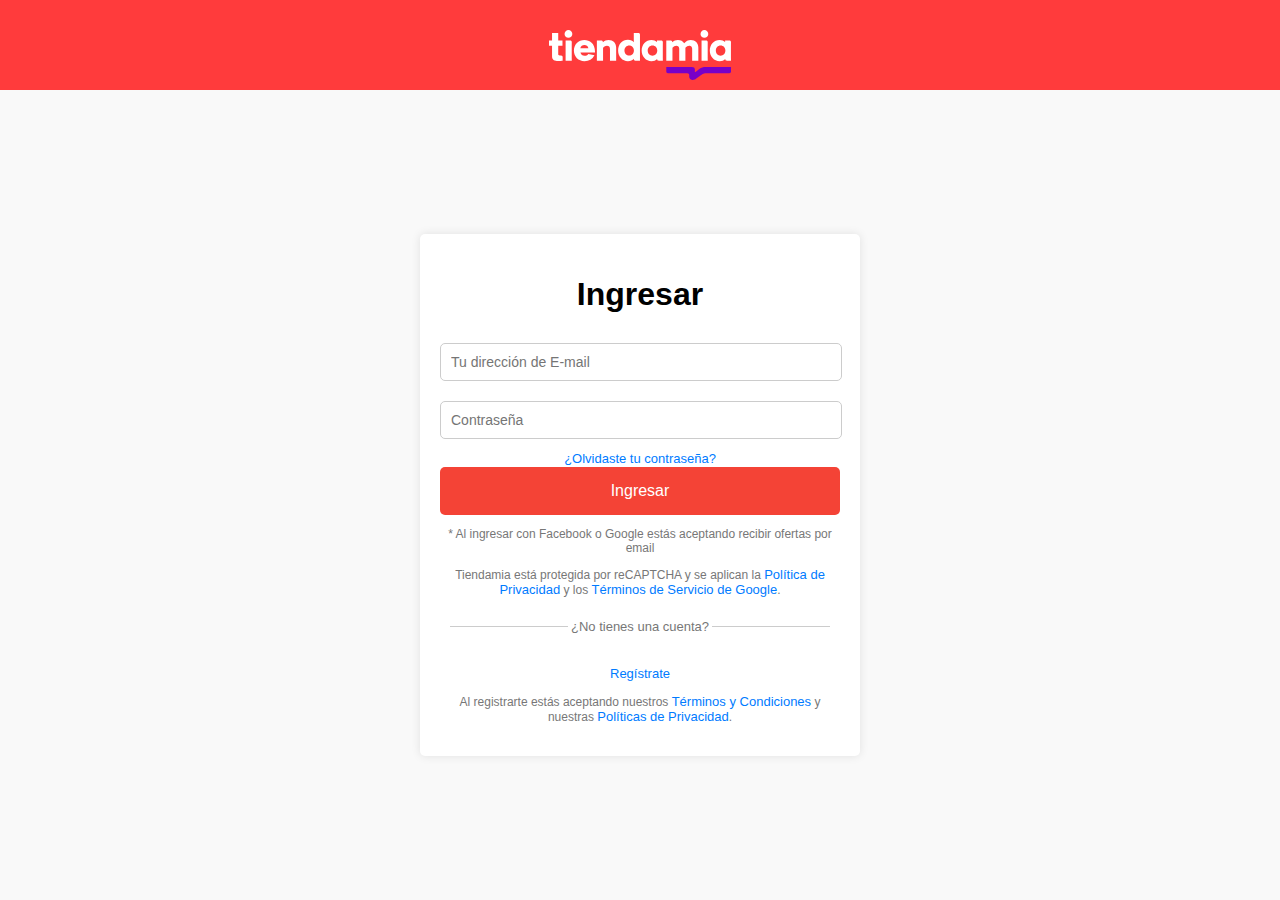
<file: login.html>
<!DOCTYPE html>
<html lang="en">
  <head>
    <meta charset="UTF-8" />
    <meta name="viewport" content="width=device-width, initial-scale=1.0" />
    <link rel="stylesheet" href="./styles/login.css">
    <title>Login</title>
  </head>
  <body>
    <header>
        <div class="header-container">
          <a href="./index.html" class="header-logo">
            <img
              class="header-logo-img"
              src="./assets/tiendamia-logo.svg"
              width="218"
              alt="Logo store"
            />
          </a>
        </div>
      </header>
      <main>
        <div class="login-container">
            <h1>Ingresar</h1>
            <form
              id="loginForm"
              onsubmit="return handleLogin(event)"
            >
              <input
                type="email"
                id="email"
                name="email"
                placeholder="Tu dirección de E-mail"
                required
              />
              <input
                type="password"
                id="password"
                name="password"
                placeholder="Contraseña"
                required
              />
              <a href="#">¿Olvidaste tu contraseña?</a>
              <input type="submit" value="Ingresar" />
            </form>
            <p>
              * Al ingresar con Facebook o Google estás aceptando recibir ofertas por
              email
            </p>
            <p>
              Tiendamia está protegida por reCAPTCHA y se aplican la
      
              <a href="#">Política de Privacidad</a> y los
              <a href="#">Términos de Servicio de Google</a>.
            </p>
            <div class="divider">¿No tienes una cuenta?</div>
            <div class="register-link">
              <a href="register.html">Regístrate</a>
            </div>
            <p>
              Al registrarte estás aceptando nuestros
              <a href="#">Términos y Condiciones</a> y nuestras
              <a href="#">Políticas de Privacidad</a>.
            </p>
          </div>
      </main>
      <script src="./scripts/auth.js" type="module"></script>
  </body>
</html>
</file>
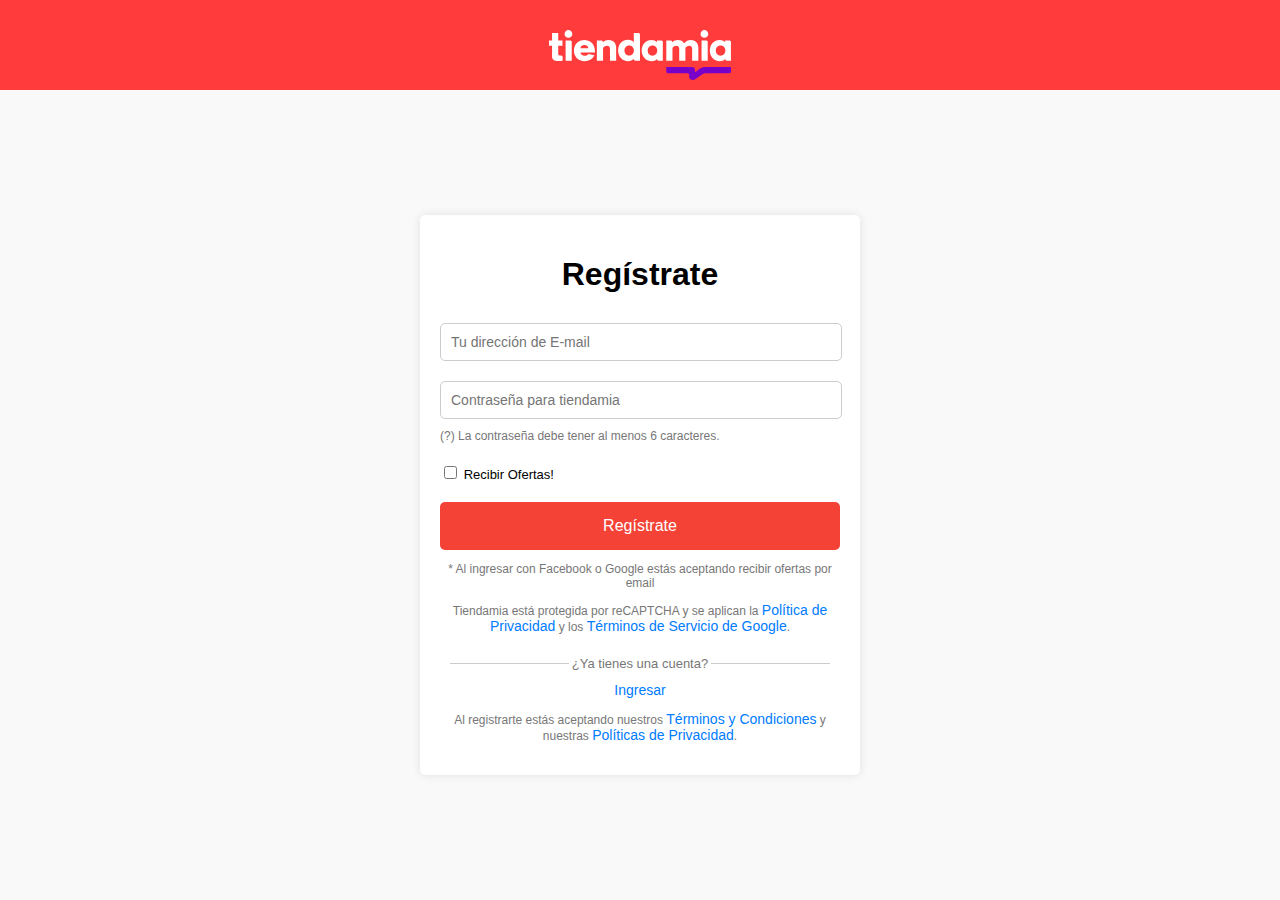
<file: register.html>
<!DOCTYPE html>
<html lang="en">
  <head>
    <meta charset="UTF-8" />
    <meta name="viewport" content="width=device-width, initial-scale=1.0" />
    <link rel="stylesheet" href="./styles/login.css">
    <title>Registrar Usuario</title>
  </head>
  <body>
    <header>
      <div class="header-container">
        <a href="./index.html" class="header-logo">
          <img
            class="header-logo-img"
            src="./assets/tiendamia-logo.svg"
            width="218"
            alt="Logo store"
          />
        </a>
      </div>
    </header>
    <main>
      <div class="register-container">
        <h1>Regístrate</h1>
        <form id="registerForm" onsubmit="return handleRegister(event)">
          <input type="email" id="email" name="email" placeholder="Tu dirección de E-mail" required/>
          <input type="password" id="password" name="password" placeholder="Contraseña para tiendamia" required/>
          <p>(?) La contraseña debe tener al menos 6 caracteres.</p>
          <div class="checkbox">
            <input type="checkbox" id="offers" name="offers" />
            <label for="offers">Recibir Ofertas!</label>
          </div>
          <input type="submit" value="Regístrate" />
        </form>
        <p>
          * Al ingresar con Facebook o Google estás aceptando recibir ofertas
          por email
        </p>
        <p>
          Tiendamia está protegida por reCAPTCHA y se aplican la
          <a href="#">Política de Privacidad</a> y los
          <a href="#">Términos de Servicio de Google</a>.
        </p>
        <div class="divider">¿Ya tienes una cuenta?</div>
        <div class="login-link">
          <a href="login.html">Ingresar</a>
        </div>
        <p>
          Al registrarte estás aceptando nuestros
          <a href="#">Términos y Condiciones</a> y nuestras
          <a href="#">Políticas de Privacidad</a>.
        </p>
      </div>
    </main>
    <script src="./scripts/users.js"></script>
  </body>
</html>
</file>
<file: styles/login.css>
header {
  width: 100%;
  height: 70px;
  background-color: #ff3b3c;
  padding: 20px 20px 0 20px;
  display: flex;
  flex-direction: column;
  align-items: center;
}
.header-container {
  width: 1080px;
  display: flex;
  align-items: center;
  flex-grow: 1;
}
.header-logo {
  display: flex;
  justify-content: center;
  align-items: center;
  flex-grow: 1;
}
.header-logo-img {
  height: 50px;
}

body {
  font-family: Arial, sans-serif;
  background-color: #f9f9f9;
  display: flex;

  flex-direction: column;
  align-items: center;
  height: 100vh;
  margin: 0;
}

.login-container {
  background-color: white;
  padding: 20px;
  border-radius: 5px;
  box-shadow: 0 0 10px rgba(0, 0, 0, 0.1);
  width: 400px;
  text-align: center;
}
.login-container h1 {
  margin-bottom: 20px;
}
.login-container input[type="email"],
.login-container input[type="password"] {
  width: 95%;
  padding: 10px;
  margin: 10px 0;
  border: 1px solid #ccc;
  border-radius: 5px;
  font-size: 14px;
}
.login-container input[type="submit"] {
  width: 100%;
  padding: 15px;
  background-color: #f44336;
  color: white;
  border: none;
  border-radius: 5px;
  cursor: pointer;
  font-size: 16px;
}
.login-container input[type="submit"]:hover {
  background-color: #d32f2f;
}

.login-container a {
  color: #007bff;
  text-decoration: none;
  font-size: 13px;
}
.login-container a:hover {
  text-decoration: underline;
}
.register-link {
  margin-top: 20px;
}
.divider {
  display: flex;
  align-items: center;
  text-align: center;
  font-size: 13px;
  padding: 10px;
  color: #777;
}
.divider::before,
.divider::after {
  content: "";
  flex: 1;
  border-bottom: 1px solid #ccc;
}
.divider::before {
  margin-right: 0.25em;
}
.divider::after {
  margin-left: 0.25em;
}
.login-container p {
  font-size: 12px;
  color: #777;
}
.login-container p a {
  color: #007bff;
  text-decoration: none;
}
.login-container p a:hover {
  text-decoration: underline;
}
.register-container {
  background-color: white;
  padding: 20px;
  border-radius: 5px;
  box-shadow: 0 0 10px rgba(0, 0, 0, 0.1);
  width: 400px;
  text-align: center;
}
.register-container h1 {
  margin-bottom: 20px;
}
.register-container input[type="email"],
.register-container input[type="password"] {
  width: 95%;
  padding: 10px;
  margin: 10px 0;
  border: 1px solid #ccc;
  border-radius: 5px;
  font-size: 14px;
}
.register-container input[type="submit"] {
  width: 100%;
  padding: 15px;
  background-color: #f44336;
  color: white;
  border: none;

  border-radius: 5px;
  cursor: pointer;
  font-size: 16px;
}
.register-container input[type="submit"]:hover {
  background-color: #d32f2f;
}
.register-container a {
  color: #007bff;
  text-decoration: none;
  font-size: 14px;
}
.register-container a:hover {
  text-decoration: underline;
}
.register-container p {
  font-size: 12px;
  color: #777;
}
.register-container form p {
  margin: 0;
  text-align: left;
}

.register-container p a {
  color: #007bff;
  text-decoration: none;
}
.register-container p a:hover {
  text-decoration: underline;
}
.register-container .checkbox {
  text-align: left;
  margin: 10px 0;
  font-size: 13px;
  padding: 10px 0;
}
main {
  width: 100%;
  display: flex;
  justify-content: center;
  align-items: center;
  margin: auto;
}
</file>
